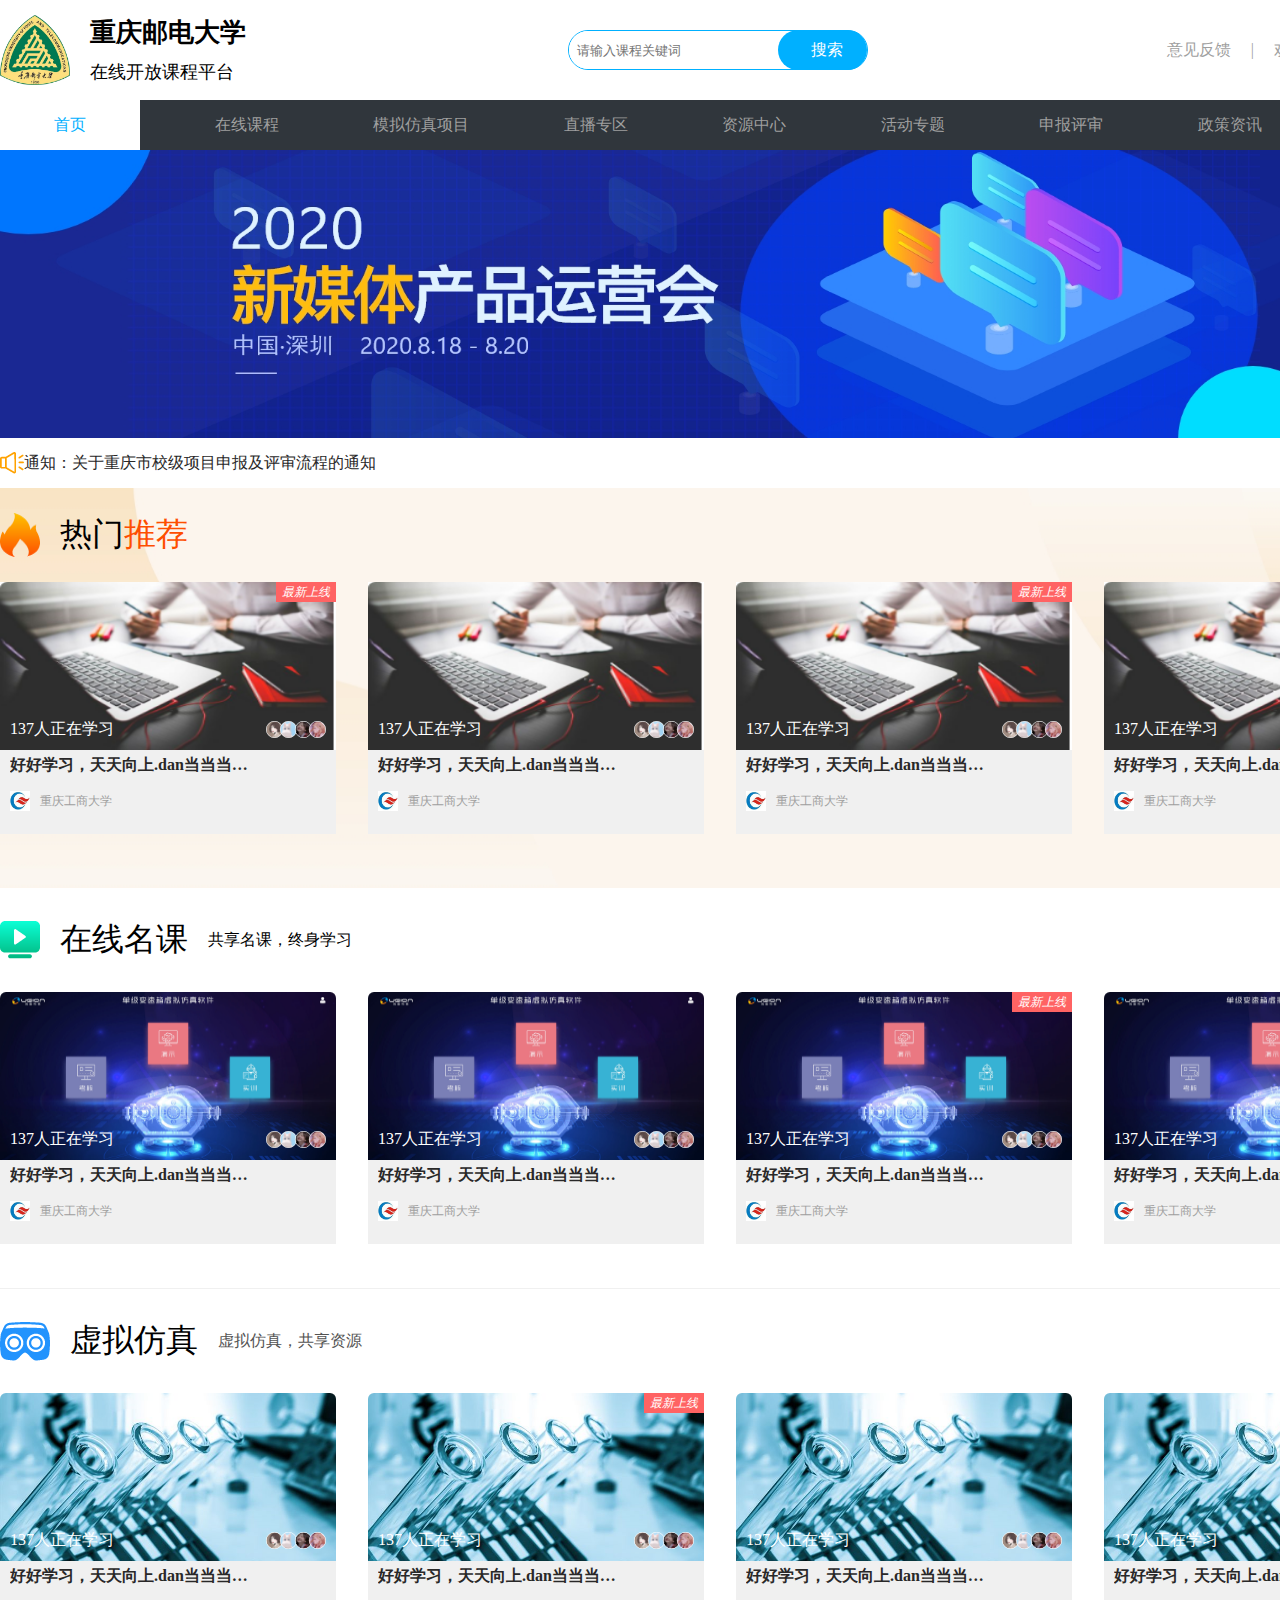
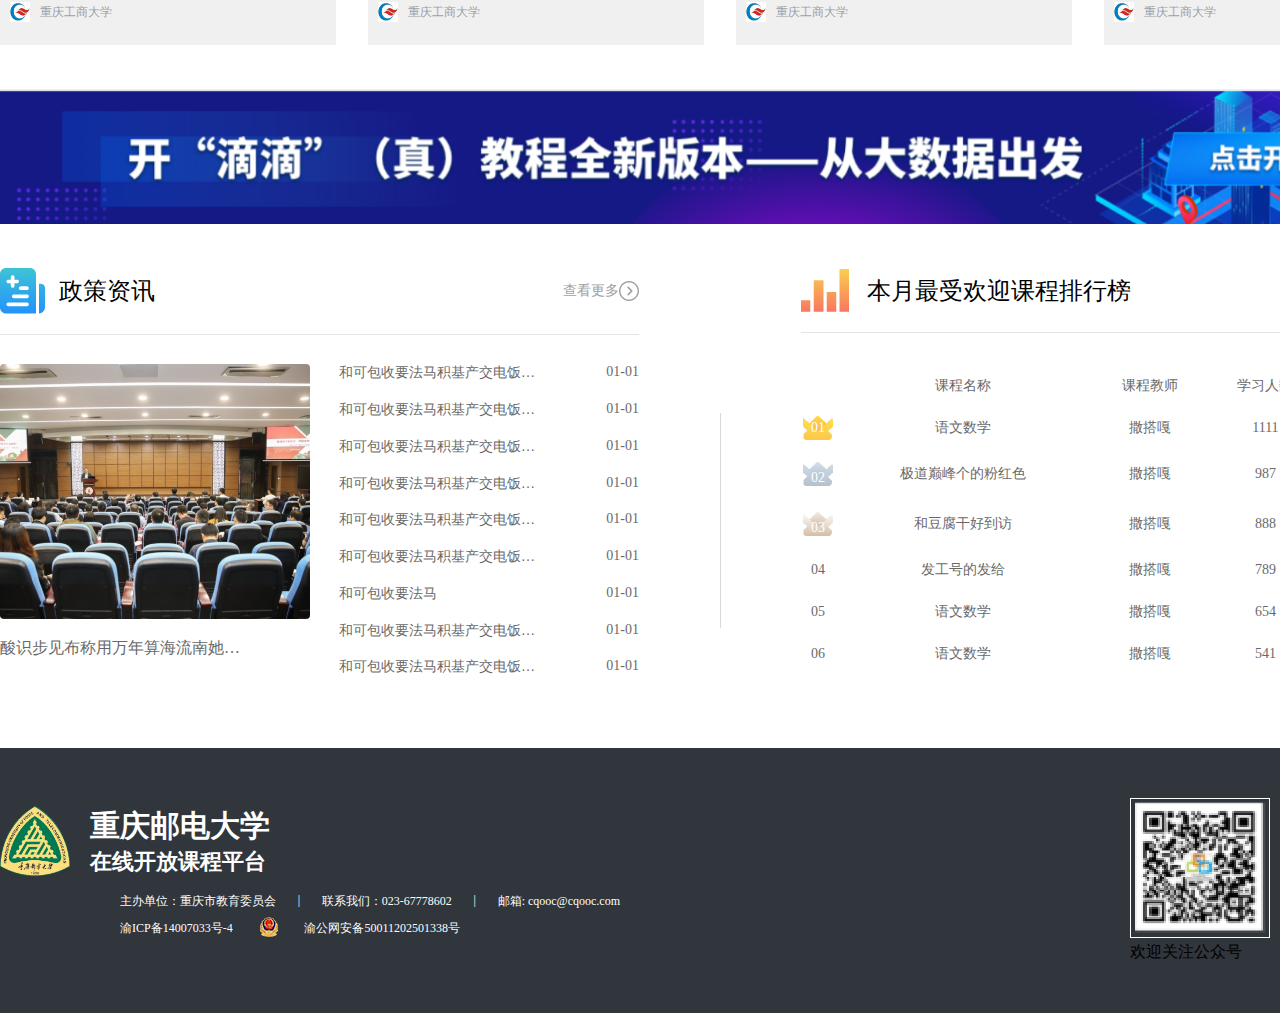
<file: index.html>
<!DOCTYPE html>
<html lang="en">

<head>
  <meta charset="UTF-8" />
  <meta name="viewport" content="width=device-width, initial-scale=1.0" />
  <!-- <link rel="stylesheet" href="./reset.css"> -->
  <link rel="stylesheet" href="./index.css" />
  <!-- 引入外部矢量图标 -->
  <link rel="stylesheet" href="http://at.alicdn.com/t/font_2250967_4ozy79a2w2.css" />
  <title>重庆邮电大学</title>
</head>

<body>
  <div class="container">
    <!-- 顶部页头 -->
    <div class="top md">
      <div class="logMes">
        <img src="./image/邮大logo.png" alt="" />
        <span>
          <h1>重庆邮电大学</h1>
          <h3>在线开放课程平台</h3>
        </span>
      </div>
      <div class="serch">
        <input placeholder="&nbsp;&nbsp;请输入课程关键词" type="text" />
        <div class="serchRight">
          <p class="iconfont icon-sousuo"></p>
          <a href="">&nbsp;&nbsp;搜索</a>
        </div>
      </div>
      <div class="state">
        <a href="">意见反馈</a>
        <span>|</span>
        <a href="">欢迎，缪佳奇</a>
        <span class="specialist">专家</span>
      </div>
    </div>
    <!-- 导航栏 -->
    <div class="adv">
      <ul>
        <li><a class="home-page" href="">首页</a></li>
        <li><a href="">在线课程</a></li>
        <li><a href="">模拟仿真项目</a></li>
        <li><a href="">直播专区</a></li>
        <li><a href="">资源中心</a></li>
        <li><a href="">活动专题</a></li>
        <li><a href="">申报评审</a></li>
        <li><a href="">政策资讯</a></li>
        <li><a href="">管理后台</a></li>
      </ul>
    </div>
    <!-- 广告图 -->
    <div class="ad">
      <div class="ad-img"></div>
    </div>
    <!-- 通知 -->
    <div class="inform">
      <img src="./image/inform.png" alt="">
      <a class="inform-mes" href="">通知：关于重庆市校级项目申报及评审流程的通知</a>
    </div>
    <!--热门推荐  -->
    <div class="hot">
      <div class="hot-list">
        <div class="hot-list-top">
          <img src="./image/hot-log.png" alt="">
          <h1>热门<span style="color: #FE4E00;">推荐</span></h1>
        </div>
        <ul>
          <li>
            <a href="">
              <img class="hot-photo" src="./image/hot1.png" alt="">
              <span class="study-number">
                <p>137人正在学习</p>
                <img src="./image/number-head.png" alt="">
              </span>
              <h3 class="message">好好学习，天天向上.dan当当当当当当</h3>
              <span class="school">
                <img class="school-log" src="./image/gongshang.jpeg" alt="">
                <p class="school-mes">重庆工商大学</p>
              </span>
              <p class="new">最新上线</p>
            </a>
          </li>
          <li>
            <a href="">
              <img class="hot-photo" src="./image/hot1.png" alt="">
              <span class="study-number">
                <p>137人正在学习</p>
                <img src="./image/number-head.png" alt="">
              </span>
              <h3 class="message">好好学习，天天向上.dan当当当当当当</h3>
              <span class="school">
                <img class="school-log" src="./image/gongshang.jpeg" alt="">
                <p class="school-mes">重庆工商大学</p>
              </span>
            </a>
          </li>
          <li>
            <a href="">
              <img class="hot-photo" src="./image/hot1.png" alt="">
              <span class="study-number">
                <p>137人正在学习</p>
                <img src="./image/number-head.png" alt="">
              </span>
              <h3 class="message">好好学习，天天向上.dan当当当当当当</h3>
              <span class="school">
                <img class="school-log" src="./image/gongshang.jpeg" alt="">
                <p class="school-mes">重庆工商大学</p>
              </span>
              <p class="new">最新上线</p>
            </a>
          </li>
          <li>
            <a href="">
              <img class="hot-photo" src="./image/hot1.png" alt="">
              <span class="study-number">
                <p>137人正在学习</p>
                <img src="./image/number-head.png" alt="">
              </span>
              <h3 class="message">好好学习，天天向上.dan当当当当当当</h3>
              <span class="school">
                <img class="school-log" src="./image/gongshang.jpeg" alt="">
                <p class="school-mes">重庆工商大学</p>
              </span>
            </a>
          </li>
        </ul>
      </div>
    </div>
    <!--在线名课  -->
    <div class="online">
      <!-- 在线名课文字 -->
      <div class="online-title">
        <img src="./image/online.png" alt="">
        <h1>在线名课</h1>
        <h3>共享名课，终身学习</h3>
      </div>
      <!-- 图片行 -->
      <ul>
        <li>
          <a href="">
            <img class="online-photo" src="./image/hot4.png" alt="">
            <span class="study-number">
              <p>137人正在学习</p>
              <img src="./image/number-head.png" alt="">
            </span>
            <h3 class="message">好好学习，天天向上.dan当当当当当当</h3>
            <span class="school">
              <img class="school-log" src="./image/gongshang.jpeg" alt="">
              <p class="school-mes">重庆工商大学</p>
            </span>
          </a>
        </li>
        <li>
          <a href="">
            <img class="online-photo" src="./image/hot4.png" alt="">
            <span class="study-number">
              <p>137人正在学习</p>
              <img src="./image/number-head.png" alt="">
            </span>
            <h3 class="message">好好学习，天天向上.dan当当当当当当</h3>
            <span class="school">
              <img class="school-log" src="./image/gongshang.jpeg" alt="">
              <p class="school-mes">重庆工商大学</p>
            </span>
          </a>
        </li>
        <li>
          <a href="">
            <img class="online-photo" src="./image/hot4.png" alt="">
            <span class="study-number">
              <p>137人正在学习</p>
              <img src="./image/number-head.png" alt="">
            </span>
            <h3 class="message">好好学习，天天向上.dan当当当当当当</h3>
            <span class="school">
              <img class="school-log" src="./image/gongshang.jpeg" alt="">
              <p class="school-mes">重庆工商大学</p>
            </span>
            <p class="new">最新上线</p>
          </a>
        </li>
        <li>
          <a href="">
            <img class="online-photo" src="./image/hot4.png" alt="">
            <span class="study-number">
              <p>137人正在学习</p>
              <img src="./image/number-head.png" alt="">
            </span>
            <h3 class="message">好好学习，天天向上.dan当当当当当当</h3>
            <span class="school">
              <img class="school-log" src="./image/gongshang.jpeg" alt="">
              <p class="school-mes">重庆工商大学</p>
            </span>
          </a>
        </li>
      </ul>
    </div>
    <div class="line"></div>
    <!-- 虚拟仿真 -->
    <div class="virtual">
      <!-- 文字 -->
      <div class="virtual-title">
        <img src="./image/game.png" alt="">
        <h1>虚拟仿真</h1>
        <h3>虚拟仿真，共享资源</h3>
      </div>
      <!-- 图片行 -->
      <ul>
        <li>
          <a href="">
            <img class="virtual-photo" src="./image/hot5.png" alt="">
            <span class="study-number">
              <p>137人正在学习</p>
              <img src="./image/number-head.png" alt="">
            </span>
            <h3 class="message">好好学习，天天向上.dan当当当当当当</h3>
            <span class="school">
              <img class="school-log" src="./image/gongshang.jpeg" alt="">
              <p class="school-mes">重庆工商大学</p>
            </span>
          </a>
        </li>
        <li>
          <a href="">
            <img class="virtual-photo" src="./image/hot5.png" alt="">
            <span class="study-number">
              <p>137人正在学习</p>
              <img src="./image/number-head.png" alt="">
            </span>
            <h3 class="message">好好学习，天天向上.dan当当当当当当</h3>
            <span class="school">
              <img class="school-log" src="./image/gongshang.jpeg" alt="">
              <p class="school-mes">重庆工商大学</p>
            </span>
            <p class="new">最新上线</p>
          </a>
        </li>
        <li>
          <a href="">
            <img class="virtual-photo" src="./image/hot5.png" alt="">
            <span class="study-number">
              <p>137人正在学习</p>
              <img src="./image/number-head.png" alt="">
            </span>
            <h3 class="message">好好学习，天天向上.dan当当当当当当</h3>
            <span class="school">
              <img class="school-log" src="./image/gongshang.jpeg" alt="">
              <p class="school-mes">重庆工商大学</p>
            </span>
          </a>
        </li>
        <li>
          <a href="">
            <img class="virtual-photo" src="./image/hot5.png" alt="">
            <span class="study-number">
              <p>137人正在学习</p>
              <img src="./image/number-head.png" alt="">
            </span>
            <h3 class="message">好好学习，天天向上.dan当当当当当当</h3>
            <span class="school">
              <img class="school-log" src="./image/gongshang.jpeg" alt="">
              <p class="school-mes">重庆工商大学</p>
            </span>
          </a>
        </li>
      </ul>
    </div>
    <div class="line"></div>
    <!-- 开滴滴 -->
    <div class="didi">
      <div class="didi-img"></div>
    </div>
    <!-- 政策资讯 -->
    <div class="policy">
      <div class="policy-top">
        <div class="policy-topleft">
          <div class="topleft-left">
            <img src="./image/policy.png" alt="">
            <p>政策资讯</p>
          </div>
          <div class="topleft-right">
            <a href="">查看更多</a>
            <img src="./image/rightjt.png" alt="">
          </div>
        </div>
        <div class="policy-topright">
          <div class="topright-left">
            <img src="./image/policy1.png" alt="">
            <p>本月最受欢迎课程排行榜</p>
          </div>
          <div class="topright-right">
            <a href="">查看更多</a>
            <img src="./image/rightjt.png" alt="">
          </div>
        </div>
      
      </div>
      <!-- 政策资讯内容 -->
      <div class="policy-content">
        <!-- 政策资讯左内容 -->
          <div class="policy-content-left">
            <div class="content-img">
              <img src="./image/policyLeftImage.png" alt="">
              <p>酸识步见布称用万年算海流南她北心情舒畅得很</p>
            </div>
            <div class="content-title">
              <ul>
                <li>
                  <a href="">和可包收要法马积基产交电饭锅是否是大法官利商</a>
                  <p>01-01</p>
                </li>
                <li>
                  <a href="">和可包收要法马积基产交电饭锅是否是大法官利商</a>
                  <p>01-01</p>
                </li>
                <li>
                  <a href="">和可包收要法马积基产交电饭锅是否是大法官利商</a>
                  <p>01-01</p>
                </li>
                <li>
                  <a href="">和可包收要法马积基产交电饭锅是否是大法官利商</a>
                  <p>01-01</p>
                </li>
                <li>
                  <a href="">和可包收要法马积基产交电饭锅是否是大法官利商</a>
                  <p>01-01</p>
                </li>
                <li>
                  <a href="">和可包收要法马积基产交电饭锅是否是大法官利商</a>
                  <p>01-01</p>
                </li>
                <li>
                  <a href="">和可包收要法马</a>
                  <p>01-01</p>
                </li>
                <li>
                  <a href="">和可包收要法马积基产交电饭锅是否是大法官利商</a>
                  <p>01-01</p>
                </li>
                <li>
                  <a href="">和可包收要法马积基产交电饭锅是否是大法官利商</a>
                  <p>01-01</p>
                </li>
              </ul>
            </div>
          </div>
          <!-- 政策资讯竖线 -->
          <div class="policy-line">
          </div>
          <!-- 政策资讯右内容 -->
          <div class="policy-content-right">
            <table>
              <tr>
                <td></td>
                <td>课程名称</td>
                <td>课程教师</td>
                <td>学习人数</td>
                <td>人气指数</td>
              </tr>
              <tr>
                <td class="No1">01</td>
                <td>语文数学</td>
                <td>撒搭嘎</td>
                <td>1111</td>
                <td class="No-top">↑</td>
              </tr>
              <tr>
                <td class="No2">02</td>
                <td>极道巅峰个的粉红色</td>
                <td>撒搭嘎</td>
                <td>987</td>
                <td class="No-down">↓</td>
              </tr>
              <tr>
                <td class="No3">03</td>
                <td>和豆腐干好到访</td>
                <td>撒搭嘎</td>
                <td>888</td>
                <td class="No-down">↓</td>
              </tr>
              <tr>
                <td>04</td>
                <td>发工号的发给</td>
                <td>撒搭嘎</td>
                <td>789</td>
                <td>-</td>
              </tr>
              <tr>
                <td>05</td>
                <td>语文数学</td>
                <td>撒搭嘎</td>
                <td>654</td>
                <td>-</td>
              </tr>
              <tr>
                <td>06</td>
                <td>语文数学</td>
                <td>撒搭嘎</td>
                <td>541</td>
                <td class="No-down">↓</td>
              </tr>
            </table>
          </div>
      </div>
    </div>
    <!-- 底部信息 -->
    <div class="footer">
      <div class="footer-box">
        <div class="footer-left">
          <div class="footer-left-top">
            <img src="./image/邮大logo.png" alt="">
            <h1>重庆邮电大学</h1>
            <h3>在线开放课程平台</h3>
          </div>
          <div class="footer-left-down">
            <span>主办单位：重庆市教育委员会</span>
            <span>|</span>
            <span>联系我们：023-67778602</span>
            <span>|</span>
            <span>邮箱: cqooc@cqooc.com</span>
            <div class="public-security">
              <span>渝ICP备14007033号-4</span>
              <span><img src="./image/national emblem.png" alt=""></span>
              <span>渝公网安备50011202501338号</span>
            </div>
          </div>
        </div>
        <div class="footer-right">
          <span> <img src="./image/weixin.png" alt="">
            <p>欢迎关注公众号</p>
          </span>
          <span> <img src="./image/weixin.png" alt="">
            <p>欢迎关注公众号</p>
          </span>
        </div>
      </div>
      
    </div>
</body>

</html>
</file>
<file: index.css>
/* 清除样式 */
* {
  margin: 0;
  padding: 0;
}
a {
  text-decoration: none;
}
ul,
ol {
  list-style: none;
}
/*横线 */
.line {
  border-bottom: 1px solid #f0f0f0;
  width: 100%;
  bottom: 0;
  min-width: 1440px;
}
/* 顶部 */
.top {
  display: flex;
  justify-content: space-between;
  align-items: center;
  width: 1440px;
  height: 100px;
}

/* 顶部左边log */
.logMes {
  width: 270px;
  height: 70px;
  display: flex;
}

.top .logMes img {
  display: inline;
  width: 70px;
  height: 70px;
  margin-right: 20px;
}

.top .logMes span h1 {
  font-size: 26px;
  font-weight: 600;
}
.top .logMes span h3 {
  font-size: 16px;
  font-weight: 400;
}

.top .logMes span h3 {
  font-size: 18px;
  padding-top: 10px;
}
/* 顶部中间搜索框 */
.top .serch {
  width: 300px;
  height: 40px;
  display: flex;
  border-radius: 20px;
  border: 1px solid #00b0ff;
  box-sizing: border-box;
}
.top .serch input {
  width: 210px;
  height: 100%;
  border-radius: 20px;
  border: 0px;
  outline: none;
}
.top .serch .serchRight {
  width: 90px;
  height: 40px;
  background: #00b0ff;
  border-radius: 20px;
  display: flex;
  justify-content: center;
  align-items: center;
  color: #ffffff;
  font-size: 16px;
  margin-top: -1px;
}
.top .serch .serchRight a {
  color: #ffffff;
}
.top .state {
  display: flex;
  justify-content: center;
  align-items: center;
  color: #9f9f9f;
  font-size: 16px;
}
.top .state span:nth-child(2) {
  padding: 0 20px;
  box-sizing: border-box;
}
.top .state a {
  color: #9f9f9f;
}
.top .state a:nth-child(3) {
  padding-right: 20px;
}

.top .state .specialist {
  border-radius: 20px;
  background: #00b0ff;
  color: #ffffff;
  height: 20px;
  width: 50px;
  text-align: center;
  line-height: 20px;
}
.adv {
  background: #30363c;
  width: 100%;
  height: 50px;
  display: flex;
  justify-content: center;
  position: relative;
  min-width: 1440px;
}
.adv ul {
  display: flex;
  line-height: 50px;
}
.adv ul li {
  padding: 0 20px;
  height: 50px;
}
.adv ul li:nth-child(1) {
  width: 100px;
  height: 50px;
  background: #ffffff;
  text-align: center;
  line-height: 50px;
}

.adv ul li a {
  color: #9f9f9f;
}
.adv ul li .home-page {
  color: #00b0ff;
}
.adv ul li:hover {
  background: rgb(0, 0, 0);
}
.adv ul li:nth-child(1):hover {
  background: #ffffff;
}

/* 缪佳耕 修改 */

/* flex居中方式 */
.container {
  display: flex;
  flex-direction: column;
  align-items: center;
  min-width: 1440px;
  overflow-x: scroll;
}

.adv ul {
  width: 1440px;
  justify-content: space-between;
}

/* 广告图 */
.container .ad {
  width: 100%;
}
.container .ad .ad-img {
  left: 0;
  background: url("./image/ad.png");
  background-repeat: no-repeat;
  background-size: 100% 100%;
  width: 100%;
  height: 100%;
  min-width: 1440px;
  padding-bottom: 20%;
}
/* 通知 */
.container .inform {
  width: 1440px;
  height: 50px;
  /* margin-top: 21%; */
  display: flex;
  align-items: center;
  justify-content: flex-start;
}
.container .inform .inform-mes {
  color: #292828;
}
/* 热门推荐 */
.container .hot {
  width: 100%;
  height: 100%;
  background: url("./image/backgroun1.png") no-repeat;
  background-size: 100% 100%;
  min-width: 1440px;
  display: flex;
  justify-content: center;
}
.container .hot .hot-list {
  width: 1440px;
  height: 400px;
}
.container .hot .hot-list .hot-list-top {
  display: flex;
  padding: 25px 0;
}
.container .hot .hot-list .hot-list-top img {
  padding-right: 20px;
}
.container .hot .hot-list .hot-list-top h1 {
  font-weight: 400;
}
.container .hot .hot-list ul {
  display: flex;
  justify-content: space-between;
}
.container .hot .hot-list ul li {
  width: 336px;
  height: 252px;
  background: #f0f0f0;
  position: relative;
}
.container .hot .hot-list ul li .hot-photo {
  width: 336px;
  height: 168px;
  background: #ffffff;
}
.container .hot .hot-list ul li .study-number {
  color: #ffffff;
  display: flex;
  justify-content: space-between;
  align-items: center;
  padding: 0 10px 0 10px;
  margin-top: -35px;
}
.container .hot .hot-list ul li .study-number img {
  width: 60px;
  height: 17px;
}
.container .hot .hot-list ul li .message {
  width: 250px;
  overflow: hidden;
  white-space: nowrap;
  text-overflow: ellipsis;
  font-size: 16px;
  color: #292828;
  margin: 15px 0 15px 10px;
}
.container .hot .hot-list ul li .school {
  font-size: 12px;
  color: #9f9f9f;
  display: flex;
  align-items: center;
}
.container .hot .hot-list ul li .school-log {
  width: 20px;
  height: 20px;
  padding: 0 10px 0 10px;
}
.container .hot .hot-list ul li .new {
  position: absolute;
  top: 0;
  right: 0;
  width: 60px;
  height: 20px;
  font-size: 12px;
  background: #ff6363;
  color: #ffffff;
  text-align: center;
  line-height: 20px;
  font-style: italic;
}
/* 在线名课 */
.container .online {
  width: 1440px;
  height: 400px;
}

.container .online .online-title {
  display: flex;
  align-items: center;
}
.container .online .online-title h1 {
  font-size: 32px;
  font-weight: 400;
  padding: 30px 20px 30px 20px;
}
.container .online .online-title h3 {
  font-size: 16px;
  font-weight: 400;
}
.container .online ul {
  display: flex;
  justify-content: space-between;
}
.container .online ul li {
  width: 336px;
  height: 252px;
  background: #f0f0f0;
  position: relative;
}
.container .online ul li .online-photo {
  width: 336px;
  height: 168px;
  background: #ffffff;
}
.container .online ul li .study-number {
  color: #ffffff;
  display: flex;
  justify-content: space-between;
  align-items: center;
  padding: 0 10px 0 10px;
  margin-top: -35px;
}
.container .online ul li .message {
  width: 250px;
  overflow: hidden;
  white-space: nowrap;
  text-overflow: ellipsis;
  font-size: 16px;
  color: #292828;
  margin: 15px 0 15px 10px;
}
.container .online ul li .school {
  font-size: 12px;
  color: #9f9f9f;
  display: flex;
  align-items: center;
}
.container .online ul li .school-log {
  width: 20px;
  height: 20px;
  padding: 0 10px 0 10px;
}
.container .online ul li .new {
  position: absolute;
  top: 0;
  right: 0;
  width: 60px;
  height: 20px;
  font-size: 12px;
  background: #ff6363;
  color: #ffffff;
  text-align: center;
  line-height: 20px;
  font-style: italic;
}

/* 虚拟仿真 */
.container .virtual {
  width: 1440px;
  height: 400px;
}
.container .virtual .virtual-title {
  display: flex;
  align-items: center;
}
.container .virtual .virtual-title h1 {
  font-size: 32px;
  font-weight: 400;
  padding: 30px 20px 30px 20px;
}
.container .virtual .virtual-title h3 {
  font-size: 16px;
  font-weight: 400;
  color: #535353;
}
.container .virtual ul {
  display: flex;
  justify-content: space-between;
}
.container .virtual ul li {
  width: 336px;
  height: 252px;
  background: #f0f0f0;
  position: relative;
}
.container .virtual ul li .virtual-photo {
  width: 336px;
  height: 168px;
  background: #ffffff;
}
.container .virtual ul li .study-number {
  color: #ffffff;
  display: flex;
  justify-content: space-between;
  align-items: center;
  padding: 0 10px 0 10px;
  margin-top: -35px;
}
.container .virtual ul li .message {
  width: 250px;
  overflow: hidden;
  white-space: nowrap;
  text-overflow: ellipsis;
  font-size: 16px;
  color: #292828;
  margin: 15px 0 15px 10px;
}
.container .virtual ul li .school {
  font-size: 12px;
  color: #9f9f9f;
  display: flex;
  align-items: center;
}
.container .virtual ul li .school-log {
  width: 20px;
  height: 20px;
  padding: 0 10px 0 10px;
}
.container .virtual ul li .new {
  position: absolute;
  top: 0;
  right: 0;
  width: 60px;
  height: 20px;
  font-size: 12px;
  background: #ff6363;
  color: #ffffff;
  text-align: center;
  line-height: 20px;
  font-style: italic;
}
/* 开滴滴 */
.container .didi {
  width: 100%;
}
.container .didi .didi-img {
  left: 0;
  background: url("./image/didi.png");
  background-repeat: no-repeat;
  background-size: 100%;
  width: 100%;
  height: 100%;
  min-width: 1440px;
  padding-bottom: 11%;
}
/* 政策资讯 */
.container .policy {
  width: 1440px;
  height: 500px;
}
.container .policy .policy-top {
  display: flex;
  justify-content: space-between;
  align-items: center;
  width: 100%;
  height: 46px;
  font-size: 24px;
  padding: 20px 0 20px 0;
}
.container .policy .policy-top .policy-topleft {
  width: 639px;
  display: flex;
  align-items: center;
  justify-content: space-between;
  border-bottom: 1px solid #e4e4e4;
  padding: 20px 0 20px 0;
}
.container .policy .policy-top .policy-topleft .topleft-left {
  display: flex;
  align-items: center;
  justify-content: space-between;
  width: 155px;
  height: 100%;
}
.container .policy .policy-top .policy-topleft .topleft-right {
  display: flex;
  align-items: center;
  justify-content: space-between;
  height: 100%;
}
.container .policy .policy-top .policy-topleft .topleft-right a {
  color: #9f9f9f;
  font-size: 14px;
}

.container .policy .policy-top .policy-topright {
  width: 639px;
  display: flex;
  align-items: center;
  justify-content: space-between;
  border-bottom: 1px solid #e4e4e4;
  padding: 20px 0 20px 0;
}
.container .policy .policy-top .policy-topright .topright-left {
  display: flex;
  align-items: center;
  justify-content: space-between;
  width: 330px;
  height: 100%;
}
.container .policy .policy-top .policy-topright .topright-right {
  display: flex;
  align-items: center;
  justify-content: space-between;
  height: 100%;
}
.container .policy .policy-top .policy-topright .topright-right a {
  color: #9f9f9f;
  font-size: 14px;
}

.container .policy .policy-content {
  width: 1440px;
  height: 312px;
  margin-top: 30px;
  display: flex;
  justify-content: space-between;
  align-items: center;
}
.container .policy .policy-content .policy-content-left {
  width: 639px;
  height: 312px;
  display: flex;
  justify-content: space-between;
}
/* 这里的图片需要设置一下吗 */
.container .policy .policy-content .policy-content-left .content-img img {
  width: 310px;
  height: 255px;
  background-repeat: no-repeat;
}

.container .policy .policy-content .policy-content-left .content-img p {
  width: 250px;
  overflow: hidden;
  white-space: nowrap;
  text-overflow: ellipsis;
  font-size: 16px;
  color: #292828;
  margin-top: 15px;
  opacity: 0.7;
}
.container .policy .policy-content .policy-content-left .content-title {
  width: 300px;
  height: 312px;
  background: #ffffff;
}
.container .policy .policy-content .policy-content-left .content-title li {
  color: #292828;
  opacity: 0.7;
  font-size: 14px;
  display: flex;
  justify-content: space-between;
}
.container .policy .policy-content .policy-content-left .content-title ul {
  display: flex;
  flex-direction: column;
  justify-content: space-between;
  width: 100%;
  height: 312px;
}
.container .policy .policy-content .policy-content-left .content-title a {
  width: 200px;
  overflow: hidden;
  white-space: nowrap;
  text-overflow: ellipsis;
  color: #292828;
}
.container .policy .policy-content .policy-line {
  border-right: 1px solid #9f9f9f;
  width: 1px;
  height: 215px;
  display: flex;
  justify-content: center;
  align-items: center;
  opacity: 0.4;
}

.container .policy .policy-content .policy-content-right table {
  width: 639px;
  height: 312px;
  color: #292828;
  opacity: 0.7;
  font-size: 14px;
}
.container .policy .policy-content .policy-content-right table tr{
  text-align: center;
}

.container .policy .policy-content .policy-content-right table tr .No1{
  background: url("./image/policyN01.png") no-repeat;
  width: 30px;
  height: 24px;
  padding: 8px 0 8px 0;
  background-position: center;
  color: #ffffff;
}
.container .policy .policy-content .policy-content-right table tr .No2{
  background: url("./image/policyN02.png") no-repeat;
  width: 30px;
  height: 24px;
  padding: 16px 0 8px 0;
  background-position: center;
  color: #ffffff;
}
.container .policy .policy-content .policy-content-right table tr .No3{
  background: url("./image/policyN03.png") no-repeat;
  width: 30px;
  height: 24px;
  padding: 16px 0 8px 0;
  background-position: center;
  color: #ffffff;
}
.container .policy .policy-content .policy-content-right table tr .No-top{
  color: red;
}
.container .policy .policy-content .policy-content-right table tr .No-down{
  color: green;
}

/* 底部信息 */
.container .footer {
  width: 100%;
  height: 265px;
  background: #30363c;
  min-width: 1440px;
  display: flex;
  justify-content: center;
  align-items: center;
}
.container .footer .footer-box {
  width: 1440px;
  height: 170px;
  display: flex;
  justify-content: space-between;
  align-items: center;
}
.container .footer .footer-left {
  width: 620px;
  height: 150px;
}

.container .footer .footer-left .footer-left-top {
  width: 276px;
  height: 72px;
  color: #ffffff;
  margin-bottom: 15px;
}
.container .footer .footer-left .footer-left-top img {
  width: 70px;
  height: 70px;
  display: inline-block;
  float: left;
  padding-right: 20px;
}
.container .footer .footer-left .footer-left-top h1 {
  font-size: 30px;
  float: left;
}
.container .footer .footer-left .footer-left-top h3 {
  font-size: 22px;
  float: left;
}
.container .footer .footer-left .footer-left-down {
  width: 500px;
  height: 50px;
  float: right;
  font-size: 12px;
  display: flex;
  flex-wrap: wrap;
  flex-direction: row;
  justify-content: space-between;
  color: #ffffff;
}
.container .footer .footer-left .footer-left-down .public-security {
  width: 340px;
  display: flex;
  align-items: center;
  justify-content: space-between;
}
.container .footer .footer-right {
  width: 310px;
  height: 170px;
  display: flex;
  justify-content: space-between;
  align-items: center;
}
</file>
